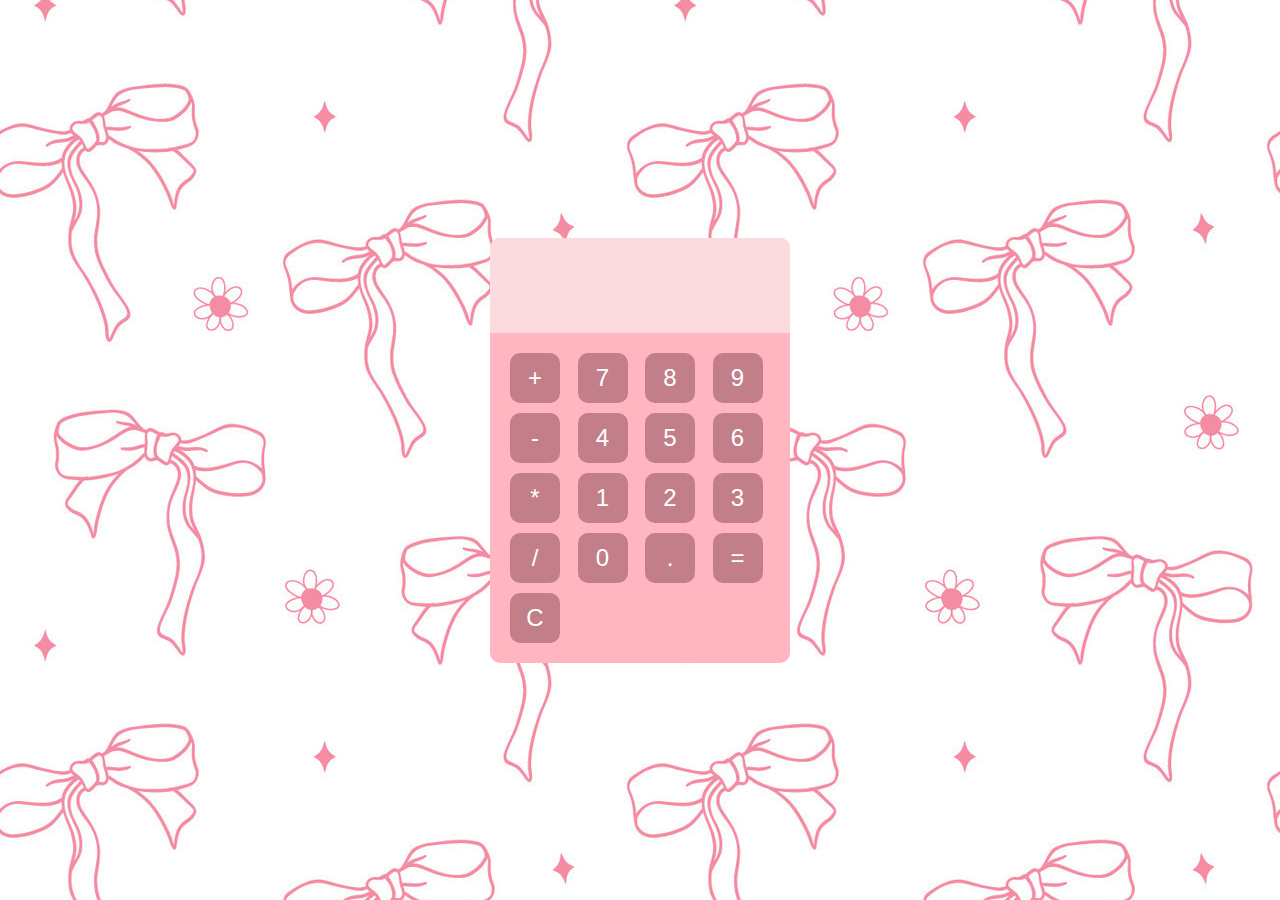
<file: calculator/index.html>
<!DOCTYPE html>
<html lang="en">
<head>
    <meta charset="UTF-8">
    <meta name="viewport" content="width=device-width, initial-scale=1.0">
    <title>Document</title>
    <link rel="stylesheet" href="style.css">
</head>
<body>
    
    <div id="calculator">
        <input type="display" name="" readonly id="display">
        <div id="keys">
            <button onclick="appendToDisplay('+')">+</button>
            <button onclick="appendToDisplay('7')">7</button>
            <button onclick="appendToDisplay('8')">8</button>
            <button onclick="appendToDisplay('9')">9</button>
            <button onclick="appendToDisplay('-')">-</button>
            <button onclick="appendToDisplay('4')">4</button>
            <button onclick="appendToDisplay('5')">5</button>
            <button onclick="appendToDisplay('6')">6</button>
            <button onclick="appendToDisplay('*')">*</button>
            <button onclick="appendToDisplay('1')">1</button>
            <button onclick="appendToDisplay('2')">2</button>
            <button onclick="appendToDisplay('3')">3</button>
            <button onclick="appendToDisplay('/')">/</button>
            <button onclick="appendToDisplay('0')">0</button>
            <button onclick="appendToDisplay('.')">.</button>
            <button onclick="calculate()">=</button>
            <button onclick="clearDisplay()">C</button>
        </div>
    </div>


    <script src="app.js"></script>
</body>
</html>
</file>
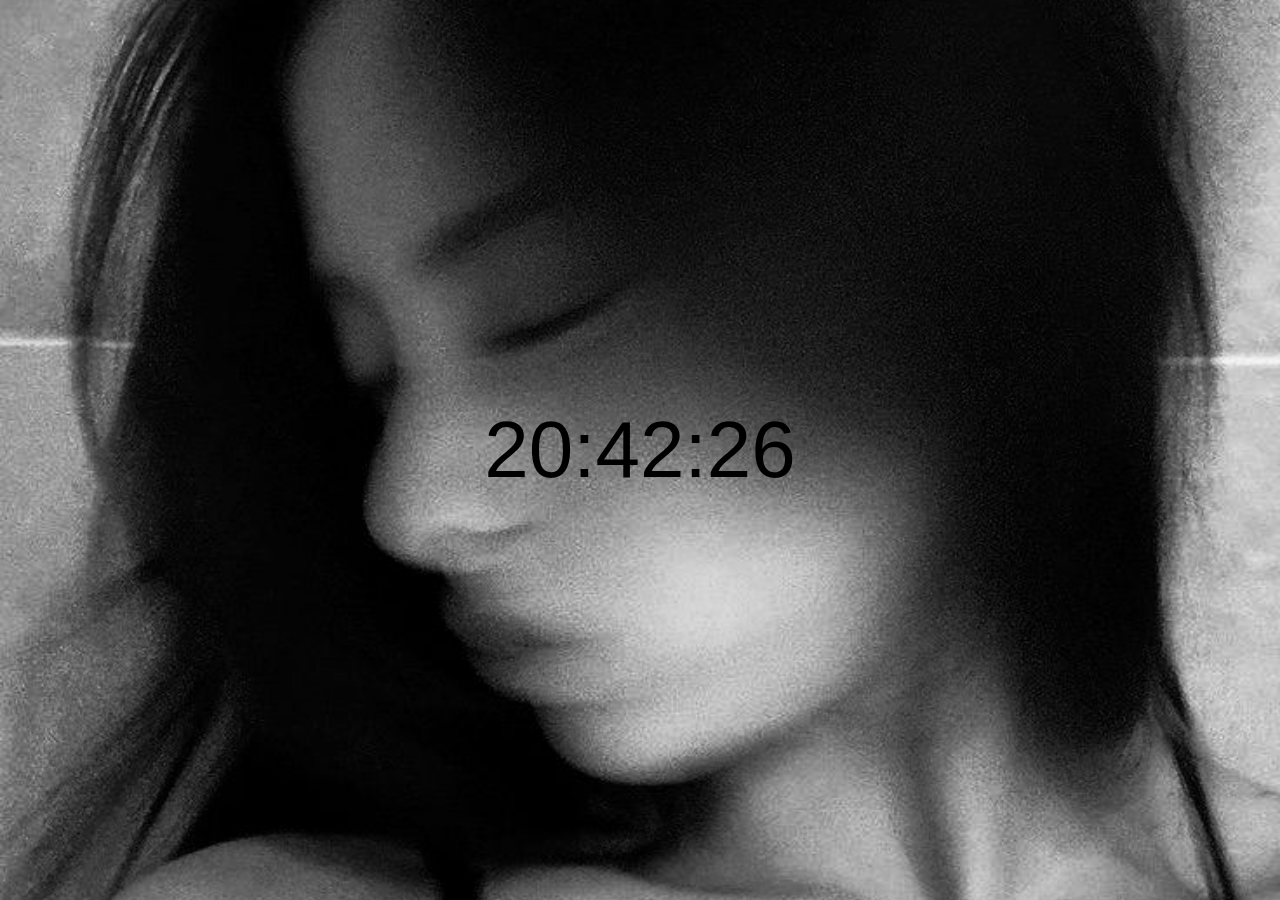
<file: digitalClock/index.html>
<!DOCTYPE html>
<html lang="en">
<head>
    <meta charset="UTF-8">
    <meta name="viewport" content="width=device-width, initial-scale=1.0">
    <title>Document</title>
    <link rel="stylesheet" href="style.css">
</head>
<body>
        <div id="clock-container">
            <div id="clock">
                    00:00:00
            </div>
        </div>
        

    <script src="app.js"></script>
</body>
</html>
</file>
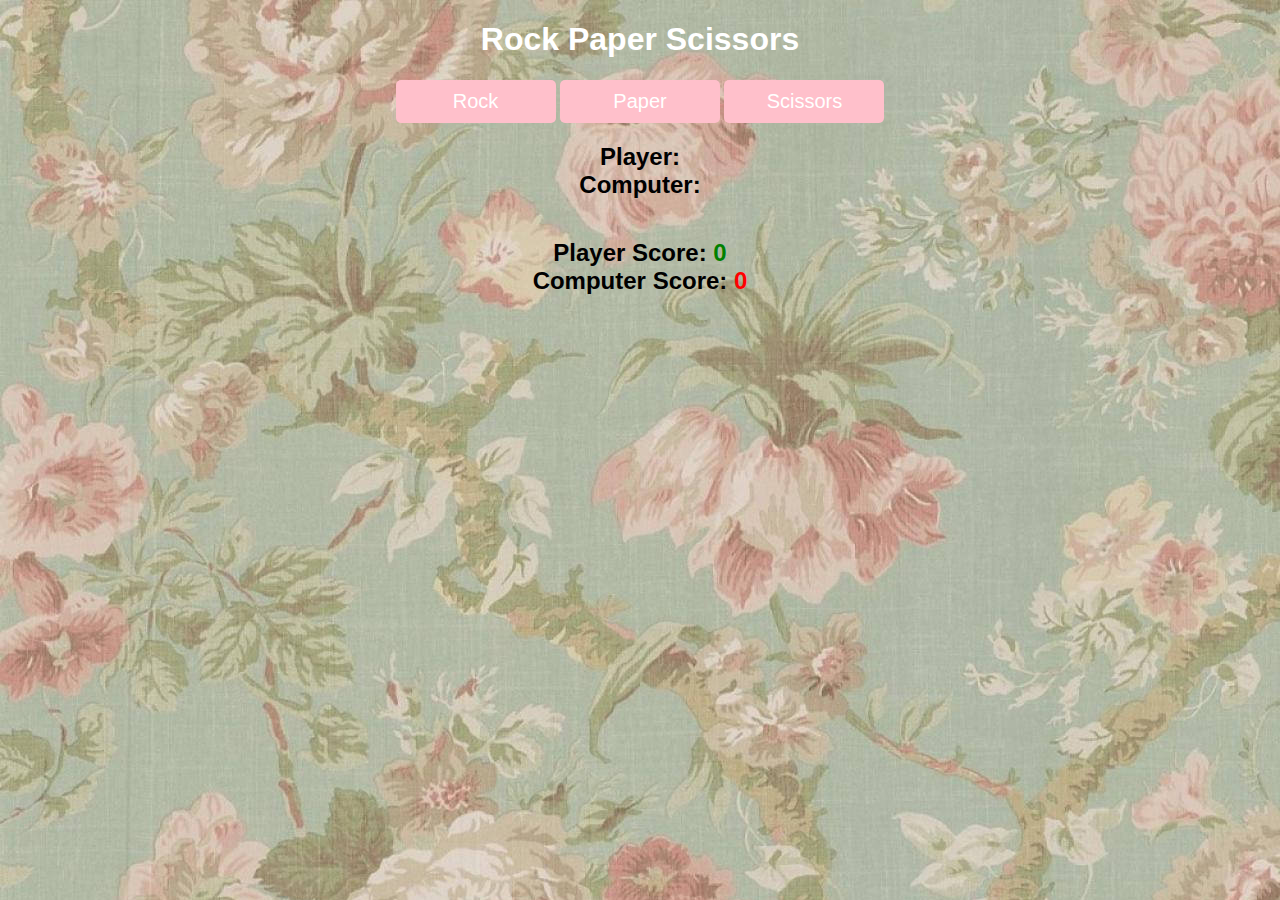
<file: rockpaperscissors/index.html>
<!DOCTYPE html>
<html lang="en">
<head>
    <meta charset="UTF-8">
    <meta name="viewport" content="width=device-width, initial-scale=1.0">
    <title>Document</title>
    <link rel="stylesheet" href="style.css">
</head>
<body>
    <h1>Rock Paper Scissors</h1>
    <div class="choices">
    <button onclick="playGame('rock')">Rock</button>
    <button onclick="playGame('paper')">Paper</button>
    <button onclick="playGame('scissors')">Scissors</button>
</div>
<div id="playerDisplay">Player:</div>
<div id="computerDisplay">Computer:</div>
<div id="resultDisplay"></div>

<div class="scoreDisplay">Player Score:
    <span id="playerScoreDisplay">0</span>
</div>

<div class="scoreDisplay">Computer Score:
    <span id="computerScoreDisplay">0</span>
</div>


<script src="app.js"></script>
</body>
</html>
</file>
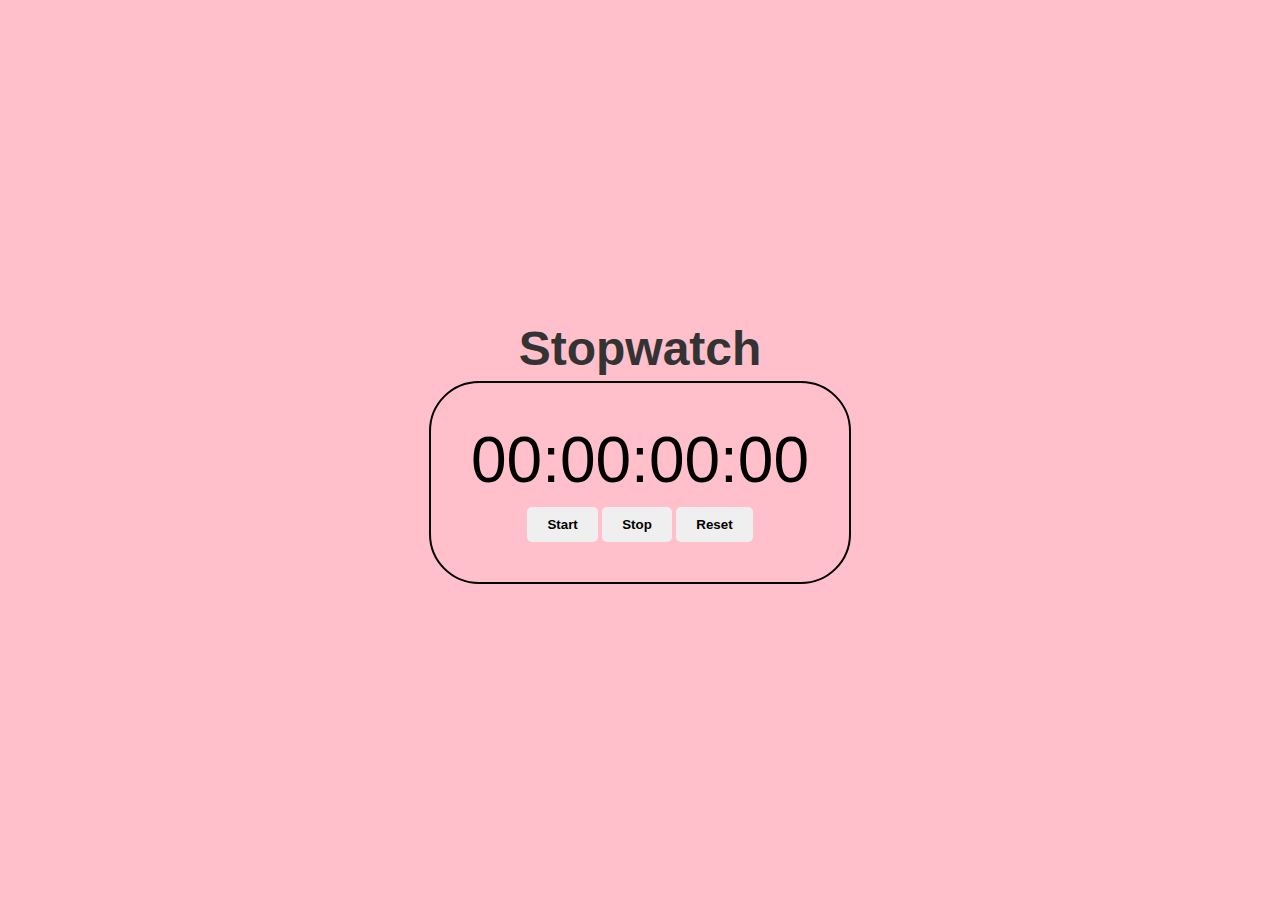
<file: stopWatchProgram/index.html>
<!DOCTYPE html>
<html lang="en">
<head>
    <meta charset="UTF-8">
    <meta name="viewport" content="width=device-width, initial-scale=1.0">
    <title>Document</title>
    <link rel="stylesheet" href="style.css">
</head>
<body>
    <div class="mother">
    <h1 id="myH1">Stopwatch</h1>
    <div id="container">
        <div id="display">
            00:00:00:00
        </div>
        <div id="controls">
            <button id="startBtn" onclick="start()">Start</button>
            <button id="stopBtn" onclick="stop()">Stop</button>
            <button id="resetBtn" onclick="reset()">Reset</button>
        </div>
    </div>
</div>
    <script src="app.js"></script>
</body>
</html>
</file>
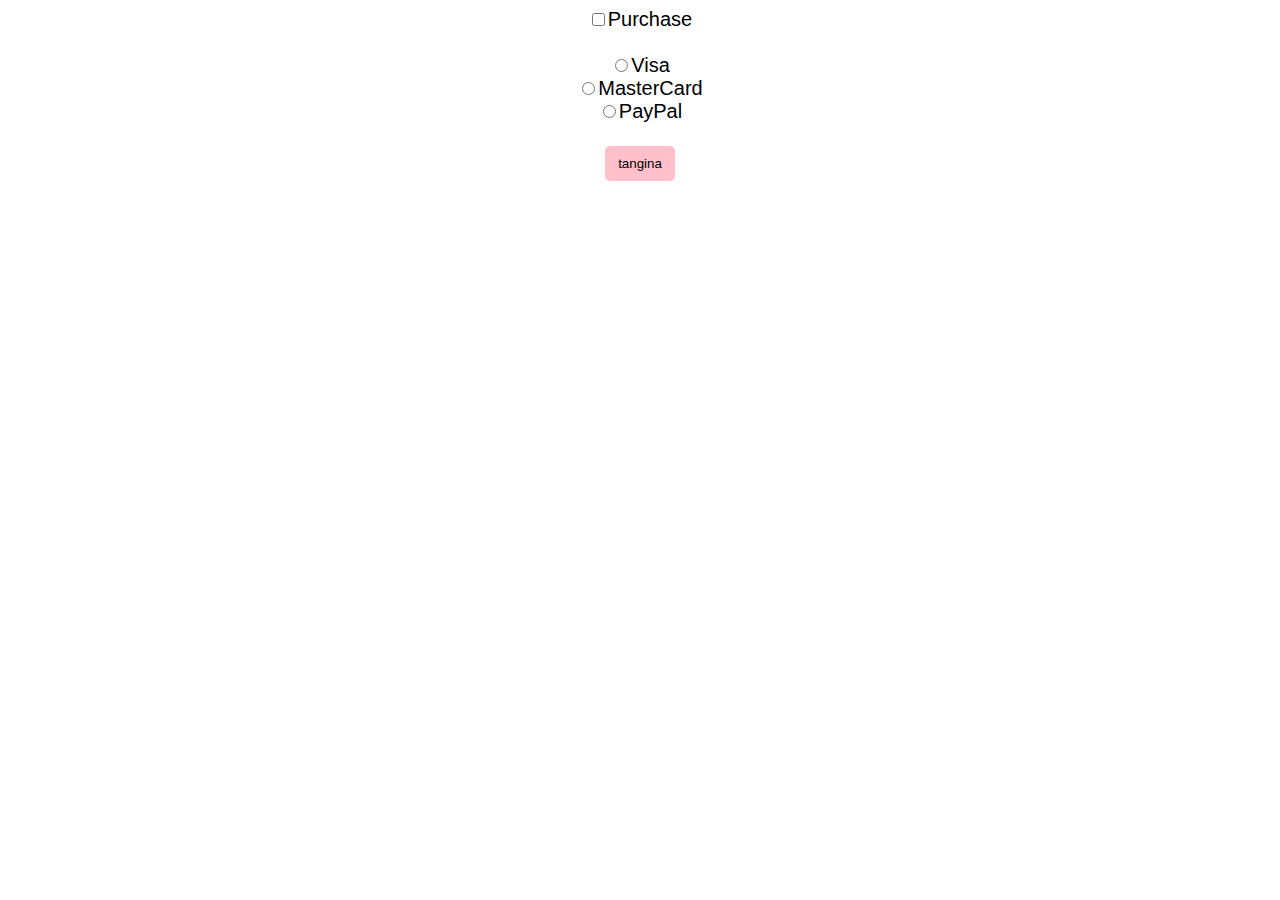
<file: checkBoxTest/index4.html>
<!DOCTYPE html>
<html lang="en">

<head>
    <meta charset="UTF-8">
    <meta name="viewport" content="width=device-width, initial-scale=1.0">
    <title>Checked</title>
    <link rel="stylesheet" href="style4.css">
</head>

<body>
    <div>
        
        <label for="myCheckBox"><input type="checkbox" id="myCheckBox">Purchase</label><br>

        <label for="visaBtn"><input type="radio" id="visaBtn" name="payment">Visa</label>
        <label for="masterBtn"><input type="radio" id="masterBtn" name="payment">MasterCard</label>
        <label for="payPalBtn"><input type="radio" id="payPalBtn" name="payment">PayPal</label> <br>

        <button class="submitbutton" id="myButton">tangina</button>

        <p id="result"></p>
        <p id="paymentResult"></p>
    </div>
    <script src="index4.js"></script>
</body>

</html>
</file>
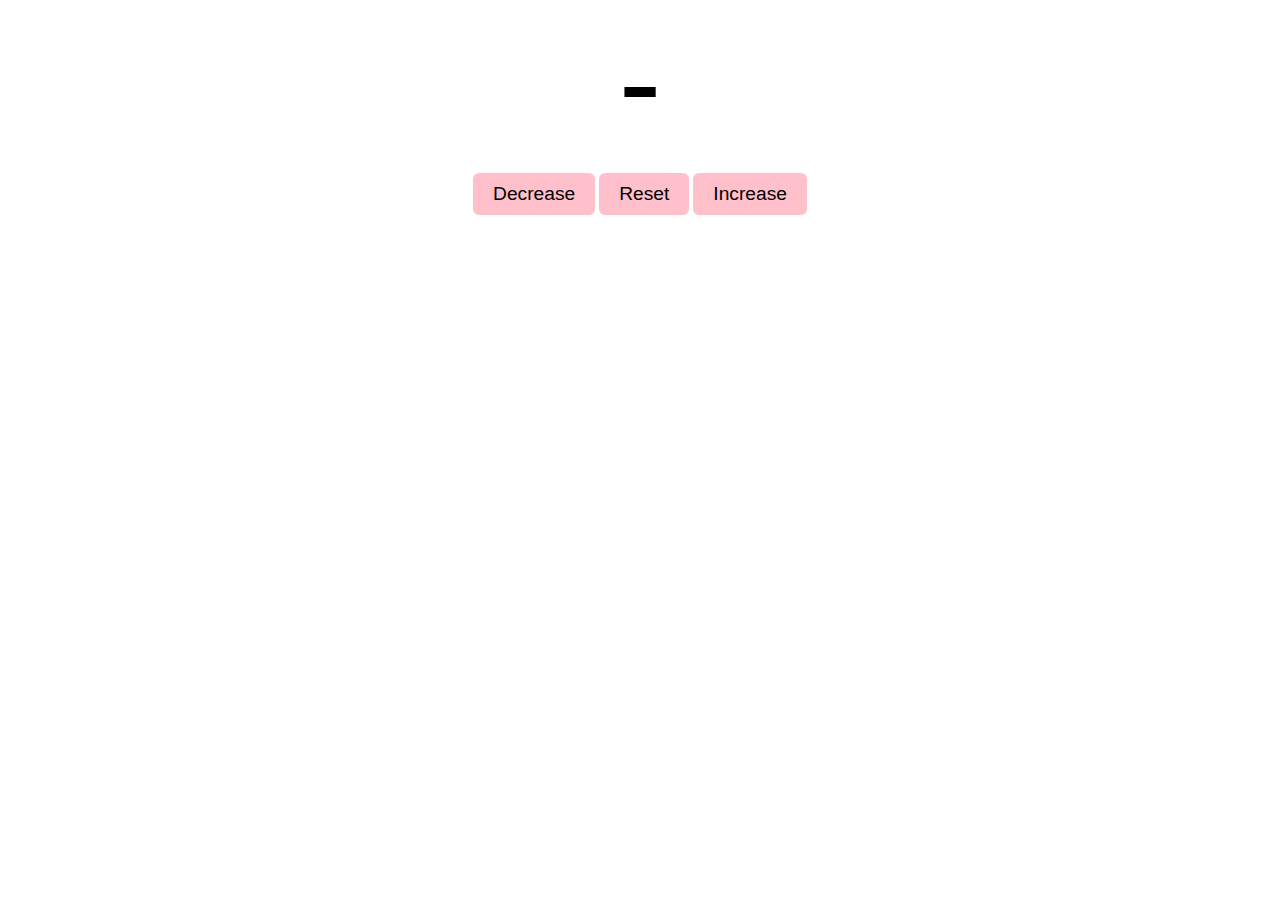
<file: counterProgram/index2.html>
<!DOCTYPE html>
<html lang="en">

<head>
    <meta charset="UTF-8">
    <link rel="stylesheet" href="styles2.css">
    <meta name="viewport" content="width=device-width, initial-scale=1.0">
    <title>Counter Program</title>
</head>

<body>

    <label id="countLabel">-</label><br>
    <div id="container">
        <button id="decBtn" class="btn">Decrease</button>
        <button id="resBtn" class="btn">Reset</button>
        <button id="addBtn" class="btn">Increase</button>

    </div>

    <script src="index2.js"></script>
</body>

</html>
</file>
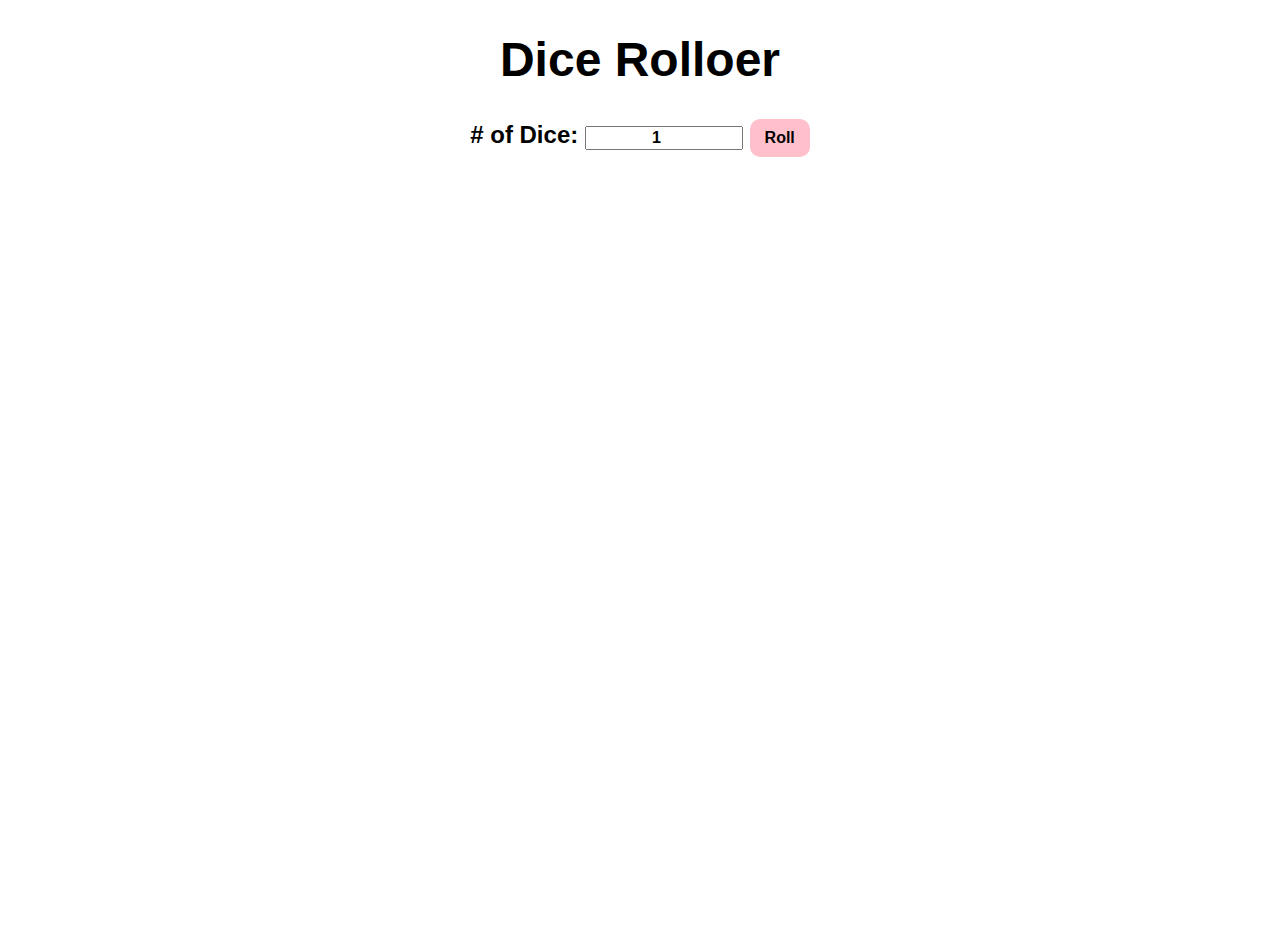
<file: diceRolloer/index8.html>
<!DOCTYPE html>
<html lang="en">
<head>
    <meta charset="UTF-8">
    <meta name="viewport" content="width=device-width, initial-scale=1.0">
    <title>Document</title>
    <link rel="stylesheet" href="style8.css">
</head>
<body>

    <div id="container">
        <h1>Dice Rolloer</h1>
        <label># of Dice:</label>
        <input id="numOfDice" type="number" value="1" min="1">
        <button onclick="rollDice()">Roll</button>
        <div id="diceResult"></div>
        <div id="diceImages"></div>
    </div>


    <script src="app2.js"></script>
</body>
</html>
</file>
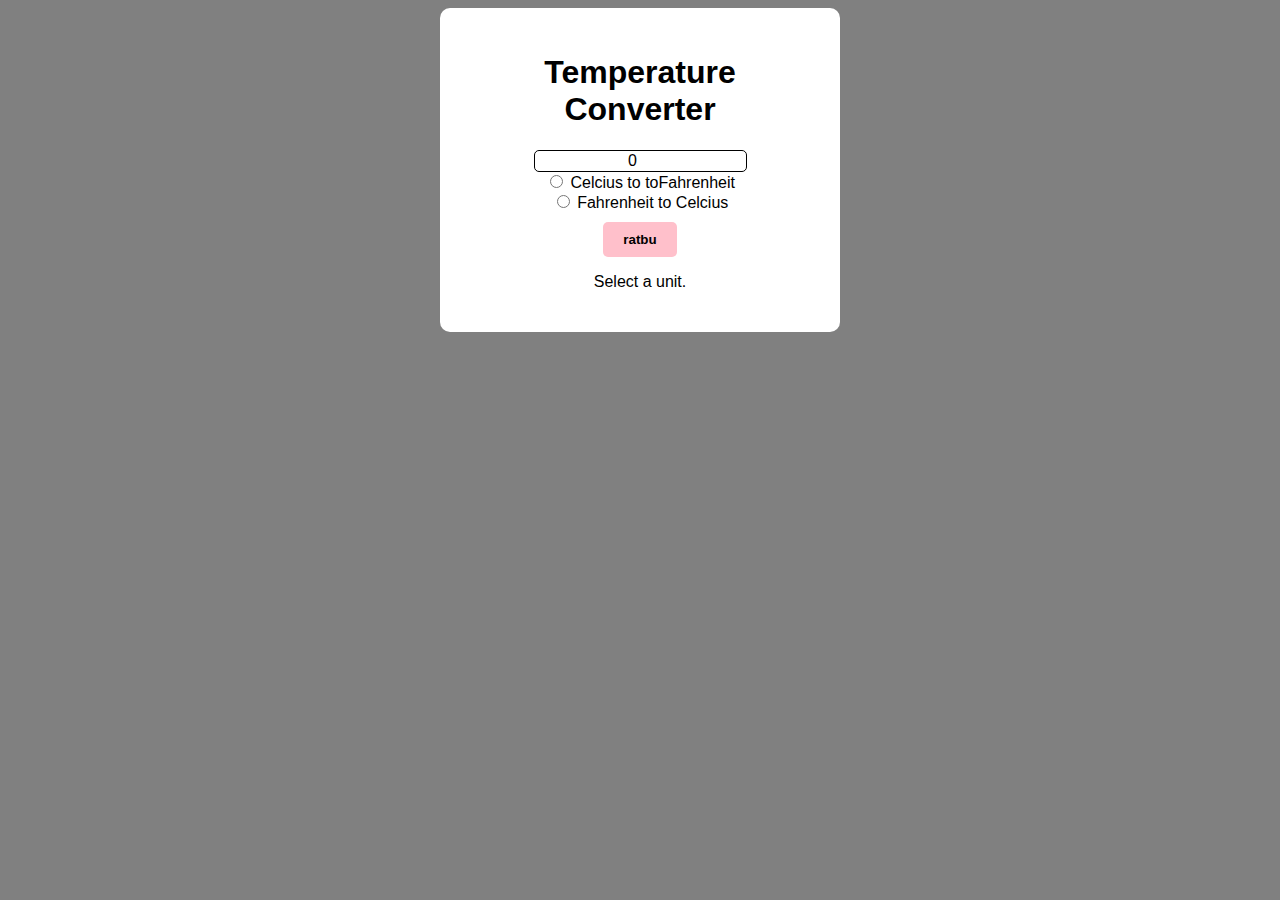
<file: tempConverter/index7.html>
<!DOCTYPE html>
<html lang="en">
<head>
    <meta charset="UTF-8">
    <meta name="viewport" content="width=device-width, initial-scale=1.0">
    <title>Document</title>
    <link rel="stylesheet" href="style7.css">
</head>
<body>

    <form>
    <h1>Temperature Converter</h1>
    <input type="number" name="" id="textBox" value="0"><br>

    <input type="radio" id="toFahrenheit" name="unit">
    <label for="toFahrenheit">Celcius to toFahrenheit</label><br>

    <input type="radio" id="toCelcius" name="unit">
    <label for="toCelcius">Fahrenheit to Celcius</label><br>


    <button type="button" onclick="convert()">ratbu</button>
    <p id="result">Select a unit.</p>
</form>

    <script src="app1.js"></script>
</body>
</html>
</file>
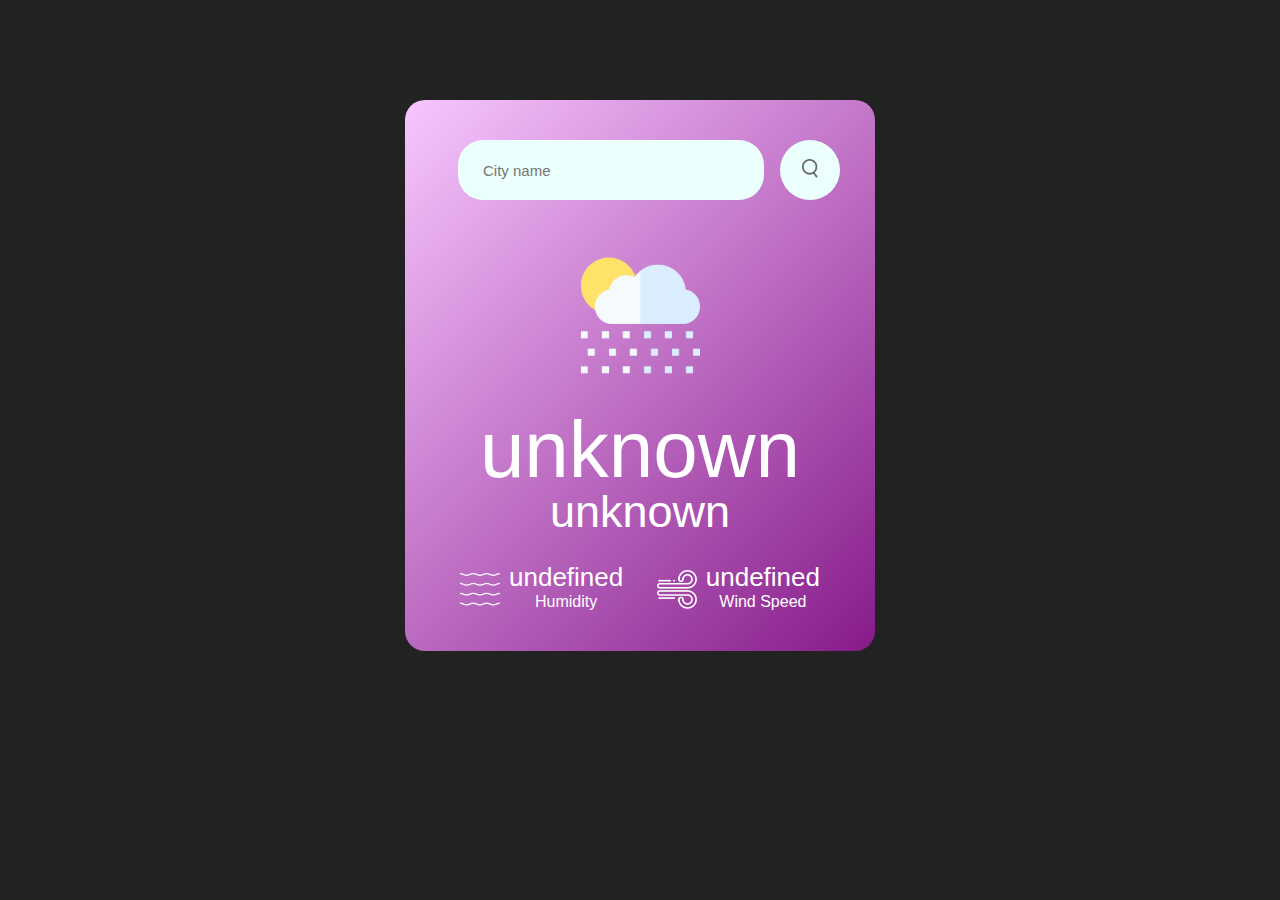
<file: weatherApp/index6.html>
<!DOCTYPE html>
<html lang="en">
<head>
    <meta charset="UTF-8">
    <meta name="viewport" content="width=device-width, initial-scale=1.0">
    <title>Coquette Weather App</title>
    <link rel="stylesheet" href="style6.css">
    <link rel="icon" href="1.jpg">
</head>
<body>

    <div id="card">
        <div class="search">
            <input type="text" placeholder="City name" spellcheck="false">
            <button><img src="images/search.png" alt=""></button>
        </div>
        <div class="error">
            <p>Invalid city</p>
        </div>
        <div class="weather">
            <img class="weatherIcon" src="images/rain.png" alt="">
            <h1 class="temp">unknown</h1>
            <h2 class="city">unknown</h2>
            <div class="details">
                <div class="col">
                    <img src="images/humidity.png" alt="">
                    <div>
                        <p class="humidity">undefined</p>
                        <p>Humidity</p>
                    </div>
                </div>
                <div class="col">
                    <img src="images/wind.png" alt="">
                    <div>
                        <p class="wind">undefined</p>
                        <p>Wind Speed</p>
                    </div>
                </div>
            </div>
        </div>
    </div>


    <script src="app333.js"></script>
</body>
</html>
</file>
<file: calculator/style.css>
body{
    margin: 0;
    display: flex;
    justify-content: center;
    align-items: center;
    height: 100vh;
    background: url(bg.jpg) no-repeat scroll 50% 50%;
}

#calculator{
    font-family: sans-serif;
    background-color: lightpink;
    border-radius: 10px;
    max-width: 300px;
    overflow: hidden;
}

#display{
    width: 100%;
    padding: 20px;
    font-size: 3rem;
    text-align: left;
    border: none;
    background-color: rgb(252, 219, 224);
    color: white;
}

#keys{
    display: grid;
    grid-template-columns: repeat(4, 1fr);
    gap: 10px;
    padding: 20px;
}

button {
    width: 50px;
    height: 50px;
    border-radius: 10px;
    border: none;
    background-color: rgb(194, 127, 138);
    color: white;
    font-size: 1.5rem;
    cursor: pointer;
    transition: .5s;
}

button:hover{
    background-color:  rgba(194, 127, 138, .4);
}

button:active{
    background-color:  rgba(194, 127, 138, .9);
}
</file>
<file: digitalClock/style.css>
body{
    margin: 0;
    background: url(bg.jpg) no-repeat scroll 50% 50%;
    background-position: center;
    background-size: cover;
}

#clock-container{
    display: flex;
    justify-content: center;
    align-items: center;
    height: 100vh;
    
}

#clock {
    font-family: Arial, Helvetica, sans-serif;
    font-size: 5em;

}
</file>
<file: rockpaperscissors/style.css>
body {
    font-family: Arial, Helvetica, sans-serif;
    font-weight: bold;
    display: flex;
    flex-direction: column;
    align-items: center;
    justify-content: center;
    margin: 0;
    background: url(bg.jpg) no-repeat;
}

h1 {
    font-size: 2rem;
    color: white;
}

.choices {
    margin-bottom: 20px;
}

.choices button {
    font-size: 20px;
    min-width: 160px;
    max-width: 0 5px;
    border-radius: 5px;
    background-color: pink;
    border: none;
    padding: 10px 15px;
    color: white;
    transition: 0.5s;
    cursor: pointer;
}

.choices button:hover {
    background-color: rgb(252, 225, 229);
}

#playerDisplay,
#computerDisplay {
    font-size: 1.5rem;
}

#resultDisplay {
    font-size: 2rem;
    margin: 20px 0;
}

.scoreDisplay {
    font-size: 1.5rem;
}


.greenText,
#playerScoreDisplay {
    color: green;
}

.redText,
#computerScoreDisplay {
    color: red;
}
</file>
<file: stopWatchProgram/style.css>
body {
    display: flex;
    flex-direction: column;
    align-items: center;
    justify-content: center;
    background-color: pink;
    font-family: Arial, Helvetica, sans-serif;
    height: 100vh;
    margin: 0;
}


#myH1{
    font-size: 3rem;
    color: hsl(0, 0%, 20%);
    text-align: center;
    margin: 5px;
}

#container{
    display: flex;
    flex-direction: column;
    align-items: center;
    border: 2px solid;
    border-radius: 50px;
    padding: 40px;
}

#display {
    font-size: 4rem;
}

button {
    border: none;
    padding: 10px 20px;
    border-radius: 5px ;
    font-weight: bold;
    margin-top: 10px;
    cursor: pointer;
}
</file>
<file: checkBoxTest/style4.css>
body {
    font-family: sans-serif;
    font-size: 20px;
}

div {
    display: flex;
    flex-direction: column;
    align-items: center;
}

.submitbutton {
   width: 70px;
   padding: 10px ;
   border: none;
   border-radius: 5px ;
   text-align: center;
   background-color: pink;
}
</file>
<file: counterProgram/styles2.css>
#countLabel {
    font-family: sans-serif;
    font-size: 8em;
    display: block;
    text-align: center;
}

#container {
    text-align: center;
}

.btn {
    padding: 10px 20px;
    font-size: 1.2em;
    border: none;
    border-radius: 6px;
    cursor: pointer;
    background-color: pink;
    transition: background-color 0.5s;
}

.btn:hover {
    background-color: purple;
}
</file>
<file: diceRolloer/style8.css>
#container {
    font-family: sans-serif;
    text-align: center;
    font-size: 1.5rem;
    font-weight: bold;
    height: 100vh;
    top: 50%;
    bottom: 50%;
    justify-content: center;
}

button {
    font-size: 1rem;
    padding: 10px 15px;
    border-radius: 10px;
    border: none;
    background-color: pink;
    font-weight: bold;
    cursor: pointer;
}
input {
    font-size: 1rem;
    width: 150px;
    text-align: center;
    font-weight: bold;
}

#diceResult {
    margin: 25px;
}

#diceImages {
    width: 150px;
}
</file>
<file: tempConverter/style7.css>
html {
    font-family: sans-serif;
    background-color: gray;
}

h1 {
    color: black;
}

form {
    background-color: white;
    text-align: center;
    max-width: 350px;
    margin: auto;
    padding: 25px;
    border-radius: 10px;
    justify-content: center;

}

form label {
    margin-top: 10px;
}

#textBox {
    text-align: center;
    font-size: 16px;
    border-radius: 5px;
    border: 1px solid black;
}

button {
    margin-top: 10px;
    padding: 10px 20px;
    border: none;
    background-color: pink;
    border-radius: 5px;
    font-weight: bold;
    cursor: pointer;
    transition: .5s;
}

button:hover {
    background-color: indianred;
}
</file>
<file: weatherApp/style6.css>
* {
    margin: 0;
    padding: 0;
    font-family: sans-serif;
    box-sizing: border-box;
}

body {
    background: #222;

}

#card {
    width: 90%;
    max-width: 470px;
    background: linear-gradient(135deg, #f8c6ff, #861b8a);
    color: #fff;
    margin: 100px auto 0;
    border-radius: 20px;
    padding: 40px 35px;
    text-align: center;
}

.search {
    width: 100%;
    display: flex;
    align-items: center;
    justify-content: space-between;
}

.search input {
    border: 0;
    outline: 0;
    background: #ebfffc;
    color: #555;
    padding: 10px 25px;
    height: 60px;
    border-radius: 25px;
    flex: 1;
    margin-right: 16px;
    margin-left: 18px;
    font-size: 15px;
}

.search button {
    border: 0;
    outline: 0;
    background: #ebfffc;
    border-radius: 50%;
    height: 60px;
    width: 60px;
    cursor: pointer;
}

.search button img {
    width: 16px;
    justify-content: center;
}

.weatherIcon {
    width: 170px;
    margin-top: 30px;
}

.weather h1 {
    font-size: 80px;
    font-weight: 500;
}

.weather h2 {
    font-size: 45px;
    font-weight: 400;
    margin-top: -10px;
}

.details {
    display: flex;
    align-items: center;
    justify-content: space-between;
    padding: 0 20px;
    margin-top: 30px;
}

.col {
    display: flex;
    align-items: center;
    text-align: center;
}

.col img {
    width: 40px;
    margin-right: 9px;
}

.humidity,
.wind {
    font-size: 26px;
    margin-top: -6px;
}

.error {
    text-align: center;
    display: none;
    font-size: 15px;
    margin-top: 7px;
}
</file>
